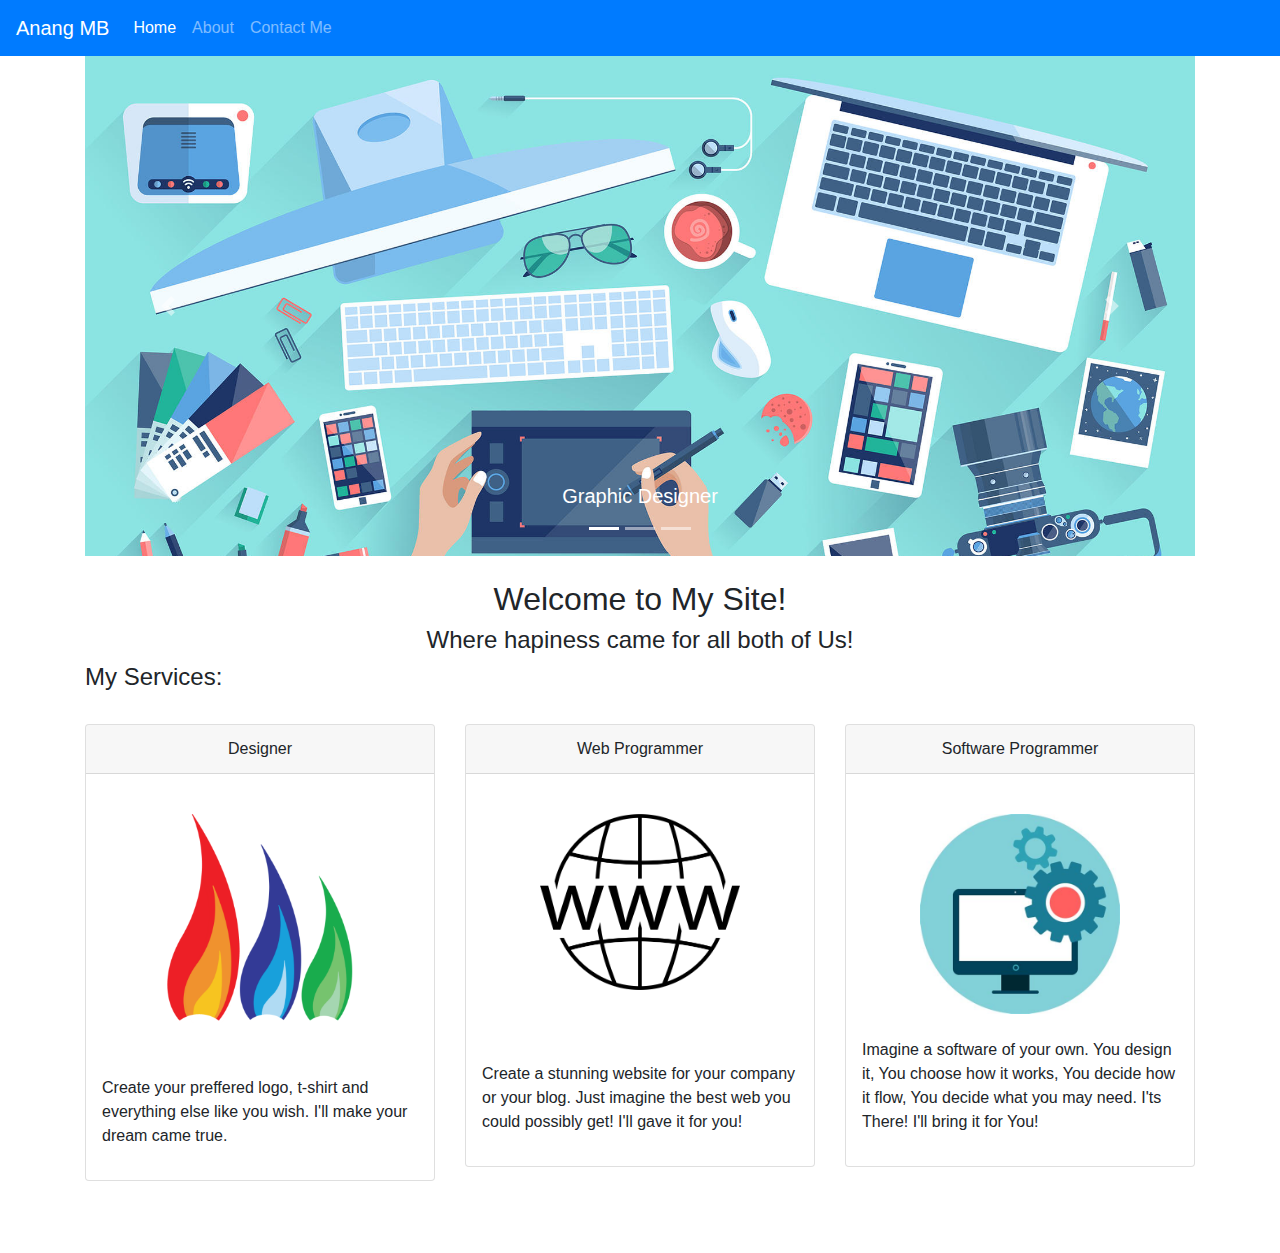
<file: index.html>
<!DOCTYPE html>
<html lang="en">
<head>
  <title>Personal Site</title>
  <meta charset="utf-8">
  <meta name="viewport" content="width=device-width, initial-scale=1">
  <link rel="stylesheet" href="https://maxcdn.bootstrapcdn.com/bootstrap/4.3.1/css/bootstrap.min.css">
  <script src="https://ajax.googleapis.com/ajax/libs/jquery/3.3.1/jquery.min.js"></script>
  <script src="https://cdnjs.cloudflare.com/ajax/libs/popper.js/1.14.7/umd/popper.min.js"></script>
  <script src="https://maxcdn.bootstrapcdn.com/bootstrap/4.3.1/js/bootstrap.min.js"></script>
  <link rel="stylesheet" href="css/main.css">
  <style>
  /* Make the image fully responsive */
  </style>
</head>
<body>
  <nav class="navbar navbar-expand-lg navbar-dark bg-primary sticky-top">
    <a class="navbar-brand" href="#">Anang MB</a>
    <button class="navbar-toggler" type="button" data-toggle="collapse" data-target="#navbarNav" aria-controls="navbarNav" aria-expanded="false" aria-label="Toggle navigation">
      <span class="navbar-toggler-icon"></span>
    </button>
    <div class="collapse navbar-collapse" id="navbarNav">
      <ul class="navbar-nav">
        <li class="nav-item active">
          <a class="nav-link" href="index.html">Home <span class="sr-only">(current)</span></a>
        </li>
        <li class="nav-item">
          <a class="nav-link" href="about.html">About</a>
        </li>
        <li class="nav-item">
          <a class="nav-link" href="contact_us.html">Contact Me</a>
        </li>
      </ul>
    </div>
  </nav>
  <div class="container">
      <div id="carouselExampleIndicators" class="carousel slide" data-ride="carousel">
          <ol class="carousel-indicators">
            <li data-target="#carouselExampleIndicators" data-slide-to="0" class="active"></li>
            <li data-target="#carouselExampleIndicators" data-slide-to="1"></li>
            <li data-target="#carouselExampleIndicators" data-slide-to="2"></li>
          </ol>
          <div class="carousel-inner">
            <div class="carousel-item active">
              <img  src="./images/1.jpg" alt="First slide">
              <div class="carousel-caption d-none d-md-block">
                  <h5>Graphic Designer</h5>
                </div>
            </div>
            <div class="carousel-item">
              <img  src="./images/2.jpg" alt="Second slide">
              <div class="carousel-caption d-none d-md-block text-black">
                  <h5>Software Developer</h5>
                </div>

            </div>
            <div class="carousel-item">
              <img src="./images/3.jpg" alt="Third slide ">
              <div class="carousel-caption d-none d-md-block text-black">
                  <h5>Web Developer</h5>
                </div>
            </div>
          </div>
          <a class="carousel-control-prev" href="#carouselExampleIndicators" role="button" data-slide="prev">
            <span class="carousel-control-prev-icon" aria-hidden="true"></span>
            <span class="sr-only">Previous</span>
          </a>
          <a class="carousel-control-next" href="#carouselExampleIndicators" role="button" data-slide="next">
            <span class="carousel-control-next-icon" aria-hidden="true"></span>
            <span class="sr-only">Next</span>
          </a>
        </div>
        <br>
        <div class="row">
          <div class="col-md text-center">
            <h2>Welcome to My Site!</h2>
            <h4>Where hapiness came for all both of Us!</h4>
          </div>
          <br>
        </div>
        <div class="row">
          <div class="col-md">
            <h4>My Services: </h4>
          </div>
        </div>
        <br>
        <div class="row">
          <div class="col-sm">
            <div class="card">
              <div class="card-header">
                Designer
              </div>
              <div class="card-content">
                <div class="text-center">
                  <br>
                  <img src="./images/design.png" alt="">
                </div>
                <br>
                <br>
                <p>Create your preffered logo, t-shirt and everything else like you wish. I'll make your dream came true.
                  </p>
                </div>
            </div>
          </div>
          <div class="col-sm">
            <div class="card">
              <div class="card-header">
                Web Programmer
              </div>
              <div class="card-content">
                <div class="text-center">
                  <br>
                  <img src="./images/www.png" alt="">
                </div>
                <br>
                <br>
                <br>
                <p>Create a stunning website for your company or your blog. Just imagine the best web 
                  you could possibly get! I'll gave it for you!
                </p>
              </div>
            </div>
            
          </div>
          <div class="col-sm">
            <div class="card">
              <div class="card-header">Software Programmer</div>
              <div class="card-content">
                <div class="text-center">
                  <br>
                  <img src="./images/s.jpeg" alt="">
                </div>
                <br>
                <p>Imagine a software of your own. You design it, You choose how it works, You decide how 
                  it flow, You decide what you may need. I'ts There! I'll bring it for You!
                </p>
              </div>
            </div>
            
          </div>
        </div>
        
      </div>
    </div>
    <br>
    <br>
    <br>
</body>
</html>
</file>
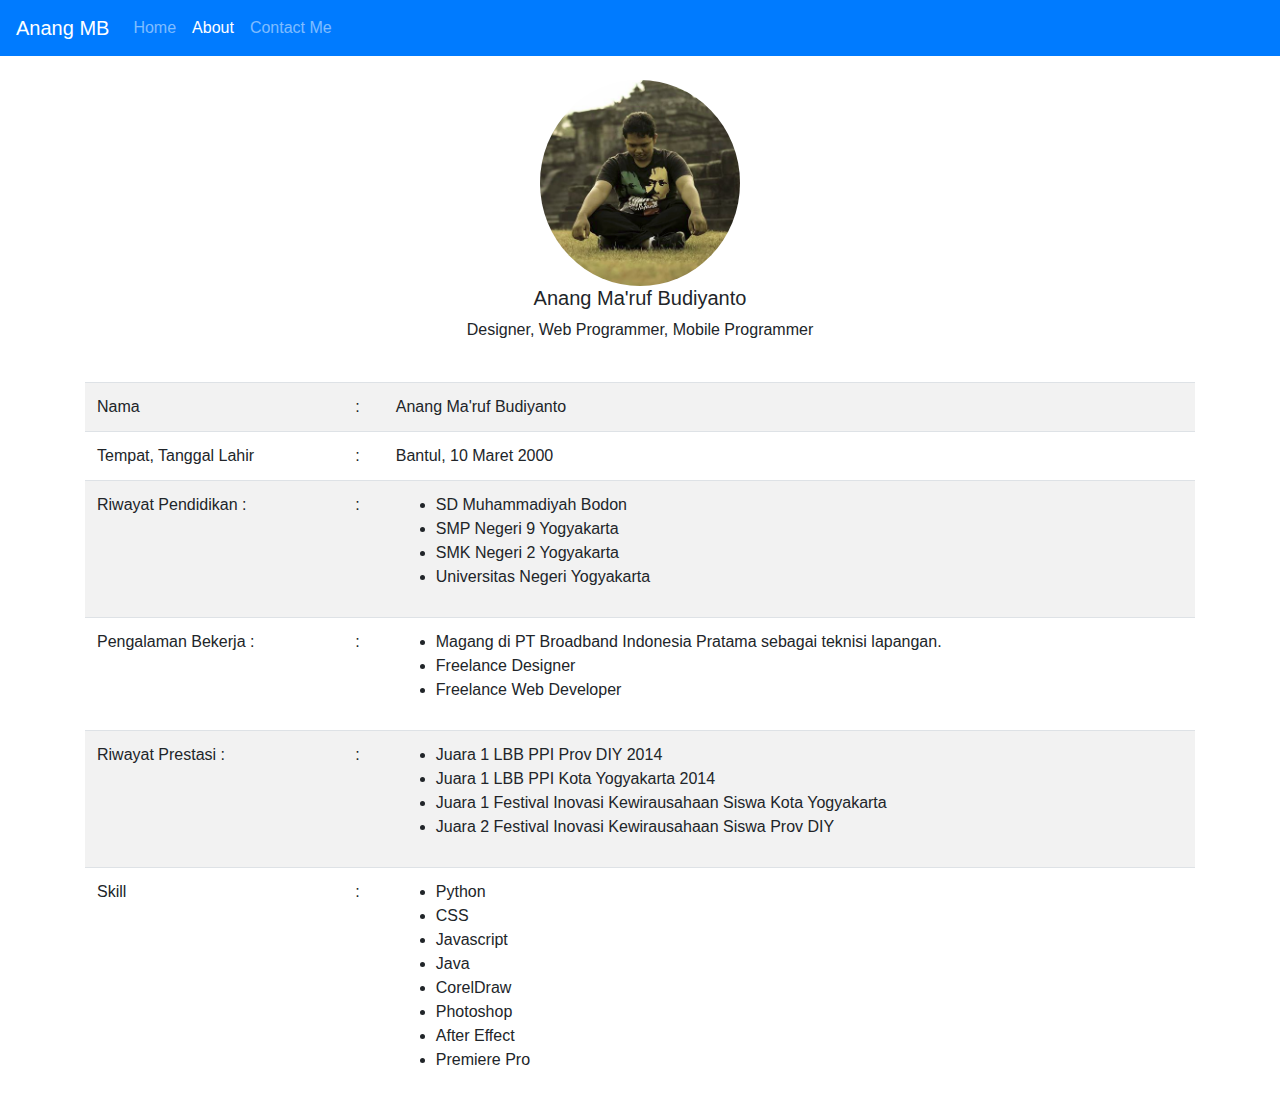
<file: about.html>
<!DOCTYPE html>
<html lang="en">
<head>
  <title>Personal Site</title>
  <meta charset="utf-8">
  <meta name="viewport" content="width=device-width, initial-scale=1">
  <link rel="stylesheet" href="https://maxcdn.bootstrapcdn.com/bootstrap/4.3.1/css/bootstrap.min.css">
  <script src="https://ajax.googleapis.com/ajax/libs/jquery/3.3.1/jquery.min.js"></script>
  <script src="https://cdnjs.cloudflare.com/ajax/libs/popper.js/1.14.7/umd/popper.min.js"></script>
  <script src="https://maxcdn.bootstrapcdn.com/bootstrap/4.3.1/js/bootstrap.min.js"></script>
  <link rel="stylesheet" href="css/main.css">
  <style>
  /* Make the image fully responsive */
  </style>
</head>
<body>
  <nav class="navbar navbar-expand-lg navbar-dark bg-primary sticky-top">
    <a class="navbar-brand" href="#">Anang MB</a>
    <button class="navbar-toggler" type="button" data-toggle="collapse" data-target="#navbarNav" aria-controls="navbarNav" aria-expanded="false" aria-label="Toggle navigation">
      <span class="navbar-toggler-icon"></span>
    </button>
    <div class="collapse navbar-collapse" id="navbarNav">
      <ul class="navbar-nav">
        <li class="nav-item ">
          <a class="nav-link" href="index.html">Home</a>
        </li>
        <li class="nav-item active">
          <a class="nav-link" href="about.html">About <span class="sr-only">(current)</span></a>
        </li>
        <li class="nav-item">
          <a class="nav-link" href="contact_us.html">Contact Me  </a>
        </li>
      </ul>
    </div>
  </nav>
  <div class="container">
      <br>

      <div class="text-center">
        <img src="./images/profile.png" alt="profile" class="img-profile">
          <h5>Anang Ma'ruf Budiyanto</h5>
          <p>Designer, Web Programmer, Mobile Programmer</p>
        </div>
      <br>
        <table class="table table-striped">
            <tr><td>Nama</td><td>:</td><td>Anang Ma'ruf Budiyanto</td></tr>
            <tr><td>Tempat, Tanggal Lahir</td><td>:</td><td>Bantul, 10 Maret 2000</td></tr>
            <tr>
                <td>

                    Riwayat Pendidikan :
                </td>
                <td>:</td>
                <td>

                    <ul>
                        <li>SD Muhammadiyah Bodon</li>
                        <li>SMP Negeri 9 Yogyakarta</li>
                        <li>SMK Negeri 2 Yogyakarta</li>
                        <li>Universitas Negeri Yogyakarta</li>
                    </ul>
                </td>
        </tr>
        <tr><td>

            Pengalaman Bekerja : 
        </td><td>:</td><td>

            <ul>
                <li>Magang di PT Broadband Indonesia Pratama sebagai teknisi lapangan.</li>
                <li>Freelance Designer</li>
                <li>Freelance Web Developer</li>
            </ul>
        </td>
                </tr>
                <tr>
                    <td>

                        Riwayat Prestasi : 
                    </td><td>:</td><td>
                        
                        <ul>
                            <li>Juara 1 LBB PPI Prov DIY 2014</li>
                            <li>Juara 1 LBB PPI Kota Yogyakarta 2014</li>
                            <li>Juara 1 Festival Inovasi Kewirausahaan Siswa Kota Yogyakarta</li>
                            <li>Juara 2 Festival Inovasi Kewirausahaan Siswa Prov DIY</li>
                        </ul>
                    </td>
                </tr>
            <tr>
                <td>Skill</td><td>:</td><td>
                    <ul>
                        <li>Python</li>
                        <li>CSS</li>
                        <li>Javascript</li>
                        <li>Java</li>
                        <li>CorelDraw</li>
                        <li>Photoshop</li>
                        <li>After Effect</li>
                        <li>Premiere Pro</li>
                    </ul>
                </td>
            </tr>
        </table>
        </div>
    </body>
    </html>
</file>
<file: css/main.css>
.carousel-item img{
    max-width: 100%;
}
.carousel-item{
    width: 100%;
    height: 500px;
    overflow: hidden;
}
.text-black{
    color:#000 !important;
}

.img-profile{
    border-radius: 50%;
    max-width: 200px;;
}

.card-content img{
    max-width: 200px;
}

.card-content{
    padding:1em;
}
.card-header{
    text-align: center;
}
</file>
